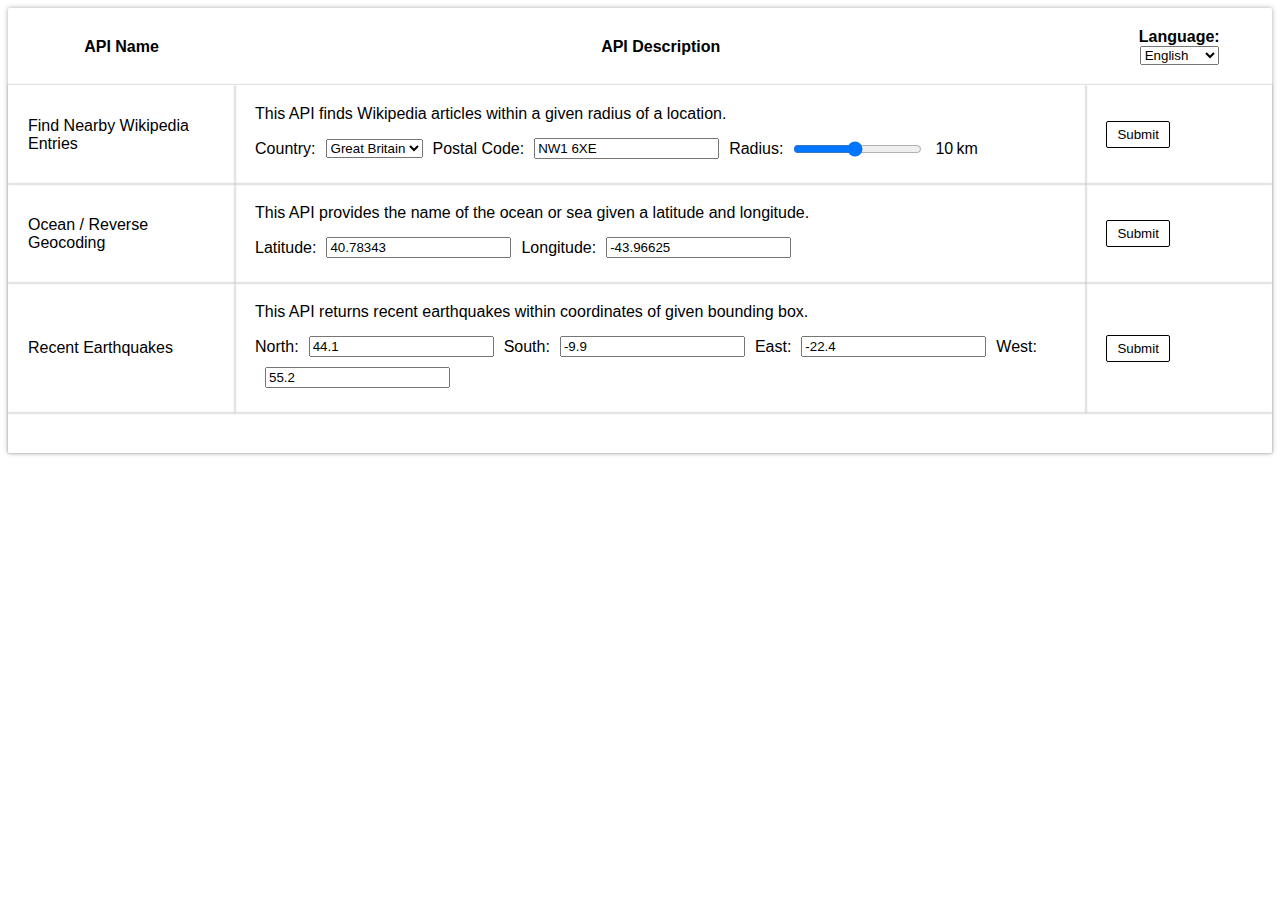
<file: task/index.html>
<!DOCTYPE html>
<html>
<head>
	<meta charset="utf-8">
	<meta name="viewport" content="width=device-width">
	<title>Geonames API</title>
	<link rel="stylesheet" href="./libs/css/style.css">
</head>
<body>

<table>
	<thead>
		<tr>
			<th>API Name</th>
			<th>API Description</th>
			<th>
				Language: <select id="language">
					<option value="en">English</option>
					<option value="fr">Francais</option>
					<option value="de">Deutsche</option>
				</select>
			</th>
		</tr>
	</thead>
	<tbody>
		<tr>
			<td>Find Nearby Wikipedia Entries</td>
			<td>
				This API finds Wikipedia articles within a given radius of a location.
				<br/>
				<div class="parameters">
					Country: <select id="country">
						<option value="GB">Great Britain</option>
						<option value="FR">France</option>
						<option value="DE">Germany</option>
						<option value="US">USA</option>
					</select>
					Postal Code: <input id="postalcode" type="text" value="NW1 6XE">
					Radius: <input type="range" id="radius" value="10" min="1" max="20" oninput="this.nextElementSibling.value = this.value">
					<output id="rangeValue">10</output>km
				</div>	
			</td>
			<td><button id="apiWiki">Submit</button></td>
		</tr>
		<tr>
			<td>Ocean / Reverse Geocoding</td>
			<td>
				This API provides the name of the ocean or sea given a latitude and longitude.
				<br/>
				<div class="parameters">
					Latitude: <input id="latitude" type="number" value="40.78343">
					Longitude: <input id="longitude" type="number" value="-43.96625">
				</div>
			</td>
			<td><button id="apiOcean">Submit</button></td>
		</tr>
		<tr>
			<td>Recent Earthquakes</td>
			<td>
				This API returns recent earthquakes within coordinates of given bounding box.
				<br/>
				<div class="parameters">
					North: <input id="north" type="number" value="44.1"> South: <input id="south" type="number" value="-9.9">
					East: <input id="east" type="number" value="-22.4"> West: <input id="west" type="number" value="55.2">
				</div>
			</td>
			<td><button id="apiEarth">Submit</button></td>
		</tr>
		<tfoot>
			<tr>
				<td colspan="3">
					<div id="results"></div>
				</td>
			</tr>
		</tfoot>
	</tbody>
</table>

<script src="./libs/js/jquery-3.6.0.min.js"></script>
<script src="./libs/js/script.js"></script>
</body>
</html>
</file>
<file: task/libs/css/style.css>
html {
    font-family: -apple-system, BlinkMacSystemFont, 'Segoe UI', Roboto, Oxygen, Ubuntu, Cantarell, 'Open Sans', 'Helvetica Neue', sans-serif;
    font-size: 16px;
}

table {
    margin: 0 auto;
    width: 100%;
    box-shadow: 0px 0px 5px #aaa;
    border-radius: 2px;
    background-color: white;
    border-collapse: collapse;
}

th, td {
    padding: 20px;
    margin: 10px;
}

td {
    box-shadow: 0 0 2px #aaa;
}

.parameters {
    display: flex;
    align-items: center;
    flex-wrap: wrap;
    text-align: center;
    padding-top: 10px;
}

.parameters > * {
    margin: 5px 10px;
}

#rangeValue {
    width: 1.5rem;
    margin: 0px;
}

button {
    background-color: white;
    border: 1px solid black;
    border-radius: 2px;
    padding: 5px 10px;
}

button:hover {
    background-color: black;
    color: white;
    cursor: pointer;
}
</file>
